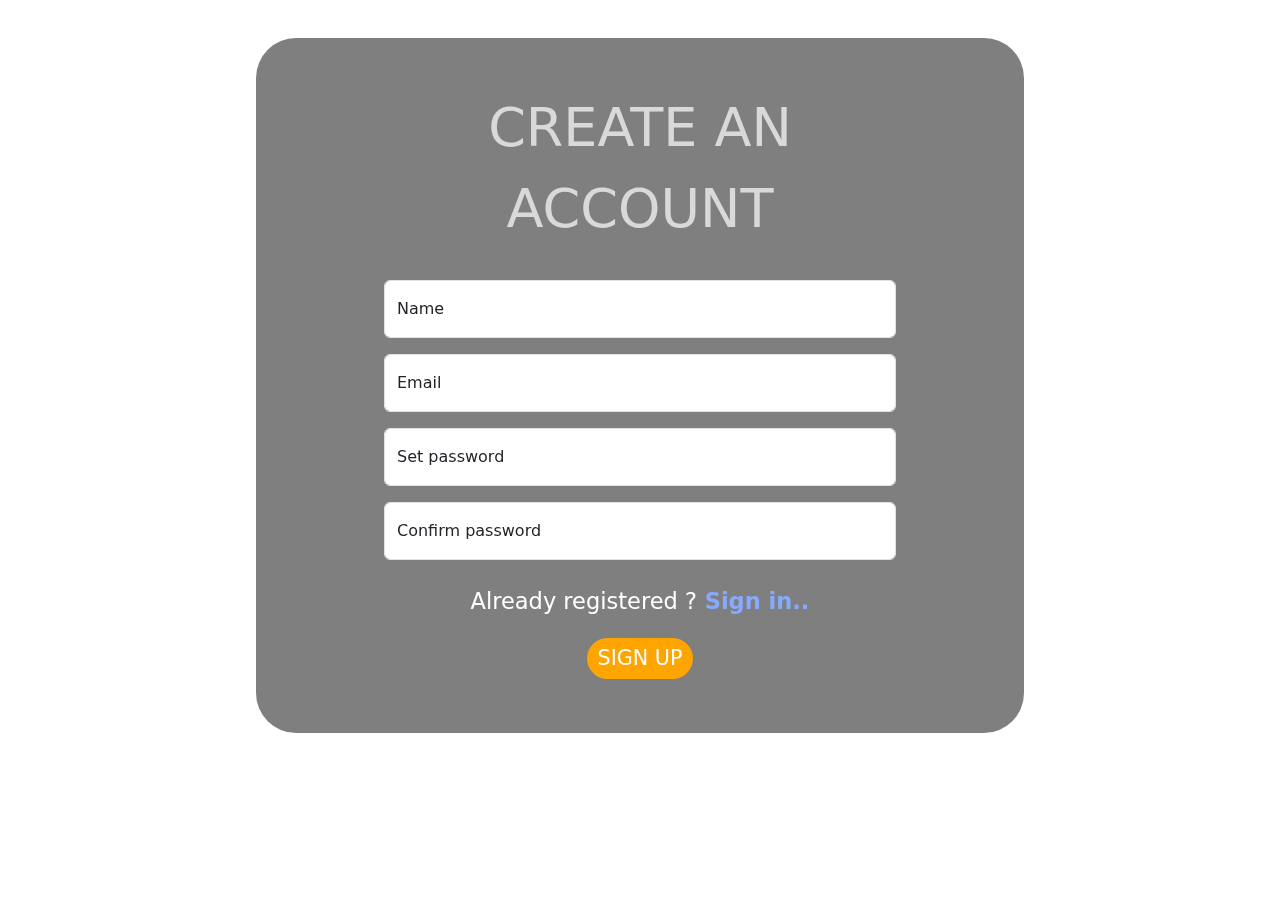
<file: CreateAccount.html>
<!DOCTYPE html>
<html lang="en">

<head>
  <meta charset="UTF-8">
  <meta name="viewport" content="width=device-width, initial-scale=1.0">
  <link rel="icon" href="https://cdn-icons-png.flaticon.com/512/3237/3237447.png" title="books icons">
  <link rel="stylesheet" href="https://cdn.jsdelivr.net/npm/bootstrap@5.3.3/dist/css/bootstrap.min.css">
  <link rel="stylesheet" href="css/signup.css">
  <link rel="stylesheet" href="css/home.css">
  <title>Create an account</title>
</head>

<body class="fadein">
  <center>
    <div class="bg">
      <center>
        <p class="heading">CREATE AN ACCOUNT</p>
        <div class="form-floating mb-3">
          <input type="text" class="form-control" id="name" placeholder="Name">
          <label for="name">Name</label>
        </div>
        <div class="form-floating mb-3">
          <input type="email" class="form-control" id="email" placeholder="email">
          <label for="email">Email</label>
        </div>
        <div class="form-floating mb-3">
          <input type="password" class="form-control" id="Setpassword" placeholder="Set password">
          <label for="Setpassword">Set password</label>
        </div>
        <div class="form-floating mb-3">
          <input type="password" class="form-control" id="Confirmpassword" placeholder="Confirm password">
          <label for="Confirmpassword">Confirm password</label>
        </div>
        <p class="txt">
          Already registered ?<a href="login.html"><b> Sign in..</b></a>
        </p>
        <button type="submit" onClick="create_account()">SIGN UP</button>
      </center>
    </div>
  </center>
  <script src="js/signup.js" type="text/javascript"></script>
</body>

</html>
</file>
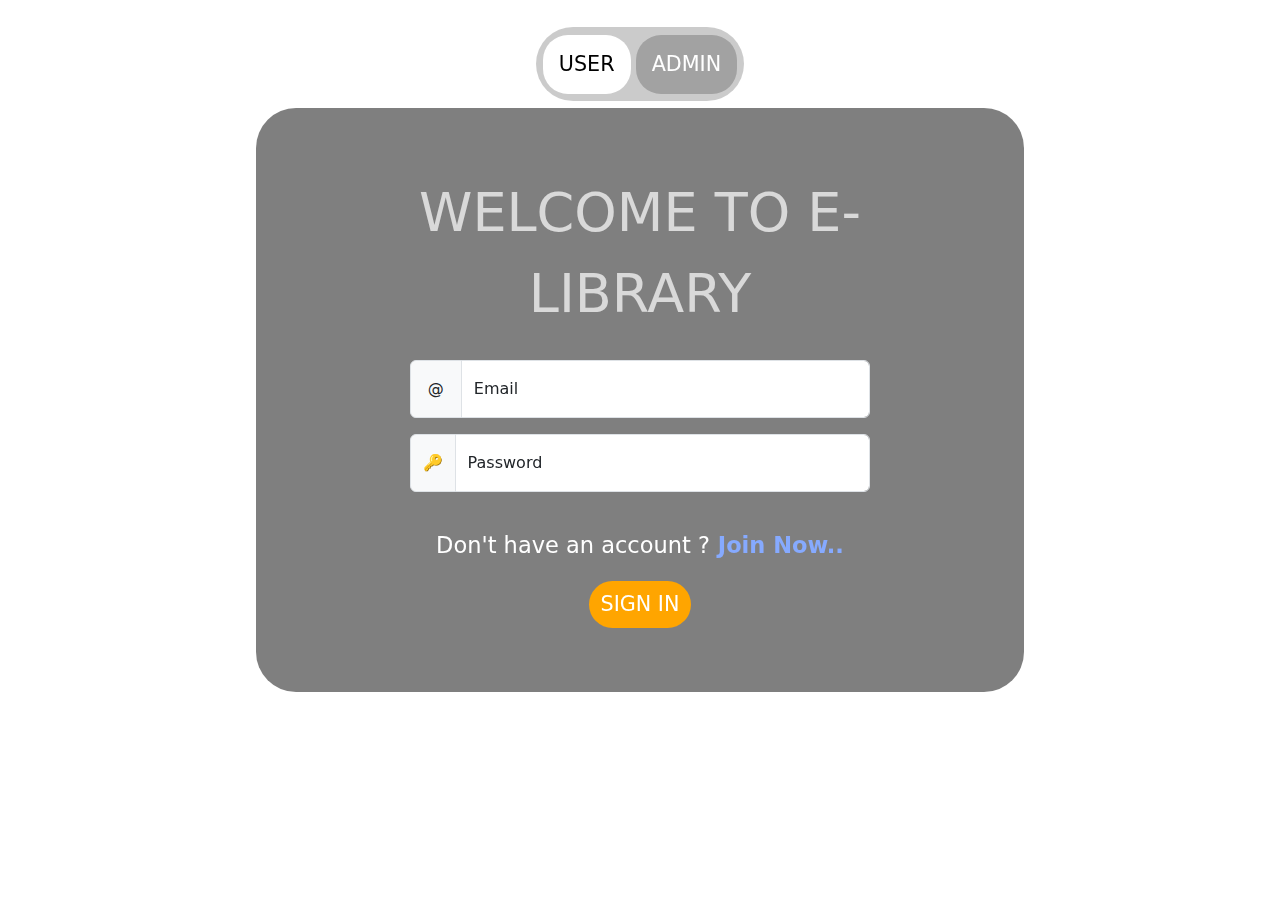
<file: login.html>
<!DOCTYPE html>
<html lang="en">

<head>
  <meta charset="UTF-8">
  <meta name="viewport" content="width=device-width, initial-scale=1.0">
  <link rel="stylesheet" href="https://cdn.jsdelivr.net/npm/bootstrap@5.3.3/dist/css/bootstrap.min.css">
  <link rel="icon" href="https://cdn-icons-png.flaticon.com/512/3237/3237447.png" title="books icons">
  <link rel="stylesheet" href="css/login.css" >
  <link rel="stylesheet" href="css/home.css">
  <title>Sign in</title>
</head>

<body>
  <center>
  <div class="tab">
    <button type="button" class="tablinks" onclick="openCity(event, 'user')" id="defaultOpen">USER</button>
    <button type="button" class="tablinks" onclick="openCity(event, 'admin')" >ADMIN</button>
  </div>
</center>
  
  <div id="user" class="tabcontent">
    <center class="fadein">
      <div class="bg">
        <p class="heading">WELCOME TO
          E-LIBRARY</p>
        <form action="userlogin" method="post">
          <div class="input-group mb-3">
            <span class="input-group-text">&nbsp;@&nbsp;</span>
            <div class="form-floating">
              <input type="text" class="form-control" id="user_mail" name="mail" placeholder="Email">
              <label for="floatingInputGroup1">Email</label>
            </div>
          </div>
          <div class="input-group mb-3">
            <span class="input-group-text">&#128273;</span>
            <div class="form-floating">
              <input type="password" class="form-control" id="user_password" name="password" placeholder="Password">
              <label for="floatingInputGroup1">Password</label>
            </div>
          </div>
          <p class="txt">
            Don't have an account ?<a href="CreateAccount"><b> Join
                Now..</b></a>
          </p>
          <button type="submit">SIGN IN</button>
        </form>
      </div>
    </center>
  </div>

  <div id="admin" class="tabcontent">
    <center class="fadein">
      <div class="bg">
        <p class="heading"><small>WELCOME TO ADMINISTRATIVE PANEL</small></p>
        <form action="login" method="post">
          <div class="input-group mb-3">
            <span class="input-group-text">&nbsp;ID&nbsp;</span>
            <input id="admincode" name="id" type="text" class="form-control" aria-label="Sizing example input" aria-describedby="inputGroup-sizing-default" placeholder="ELA code">
          </div>
          <div class="input-group mb-3">
            <span class="input-group-text">&nbsp;@&nbsp;</span>
            <div class="form-floating">
              <input type="text" name="username" class="form-control" id="adminusername" placeholder="Username">
              <label for="floatingInputGroup1">Username</label>
            </div>
          </div>
          <div class="input-group mb-3">
            <span class="input-group-text">&#128273;</span>
            <div class="form-floating">
              <input type="password" name="password" class="form-control" id="adminpassword" placeholder="Username">
              <label for="floatingInputGroup1">Password</label>
            </div>
          </div>
          <button type="submit">LOG IN</button>
        </form>
      </div>
    </center>
  </div>
  <script type="text/javascript" src="js/login.js"></script>
</body>

</html>
</file>
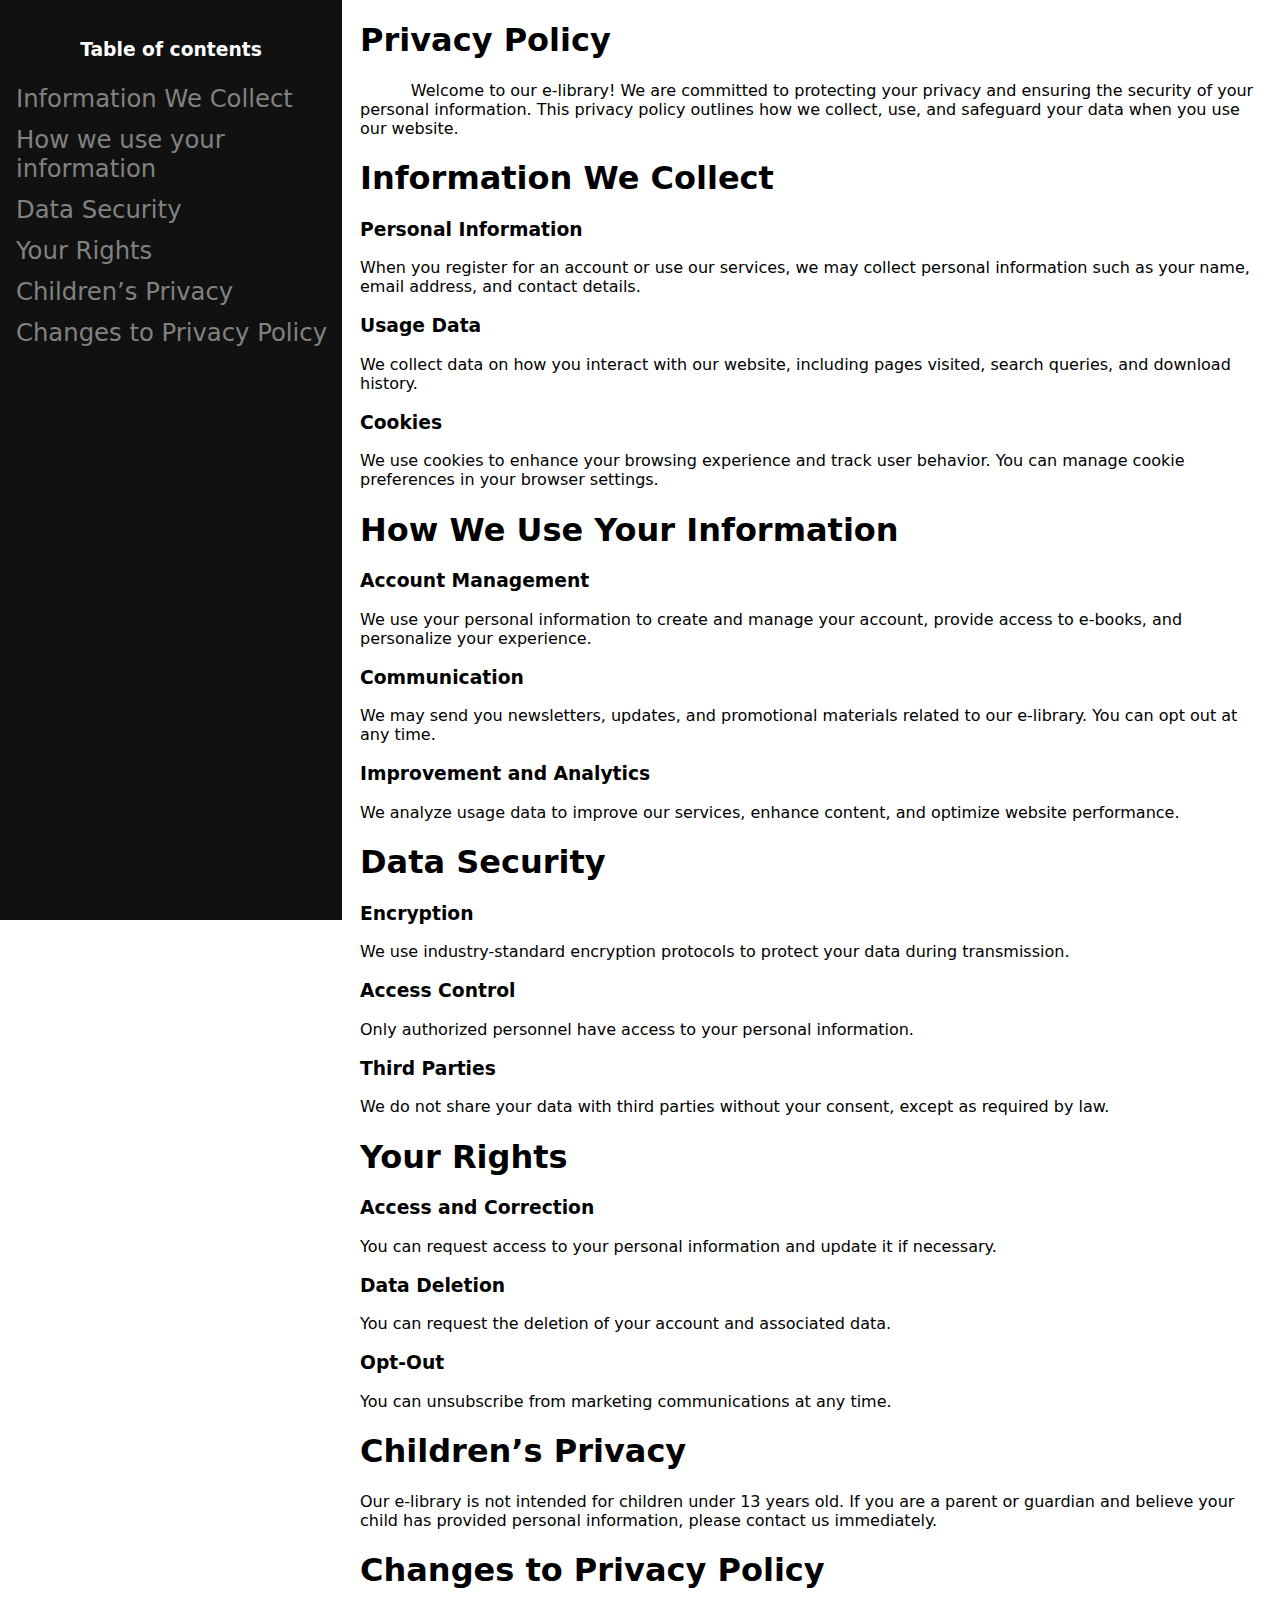
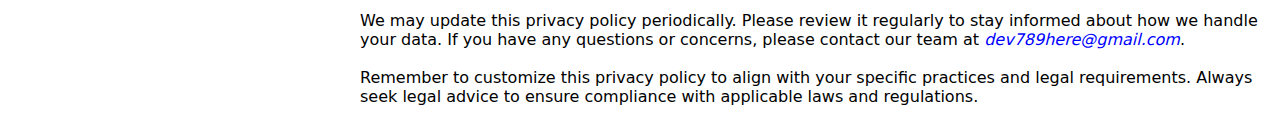
<file: privacy.html>
<!DOCTYPE html>
<html lang="en">

<head>
  <meta charset="UTF-8">
  <meta name="viewport" content="width=device-width, initial-scale=1.0">
  <link rel="stylesheet" href="css/privacy.css">
  <link rel="icon" href="https://cdn.iconscout.com/icon/free/png-256/free-privacy-29-917039.png" title="privacy lock">
  <title>Privacy Policy</title>

</head>

<body>
  <div class="sidenav"><center>
<h3 style="color: white;">Table of contents</h3>

<a class="dropdown-btn">Information We Collect
</a>
<div class="dropdown-container">
  <a class="navitem" href="#item-1-1">Personal Information</a>
  <a class="navitem" href="#item-1-2">Usage Data</a>
  <a class="navitem" href="#item-1-3">Cookies</a>
</div>

<a class="dropdown-btn">How we use your information
</a>
<div class="dropdown-container">
  <a class="navitem" href="#item-2-1">Account Management</a>
  <a class="navitem" href="#item-2-2">Communication</a>
  <a class="navitem" href="#item-2-3">Improvement and Analytics</a>
</div>

<a class="dropdown-btn">Data Security
</a>
<div class="dropdown-container">
  <a class="navitem" href="#item-3-1">Encryption</a>
  <a class="navitem" href="#item-3-2">Access Control</a>
  <a class="navitem" href="#item-3-3">Third Parties</a>
</div>

<a class="dropdown-btn">Your Rights
</a>
<div class="dropdown-container">
  <a class="navitem" href="#item-4-1">Access and Correction</a>
  <a class="navitem" href="#item-4-2">Data Deletion</a>
  <a class="navitem" href="#item-4-3">Opt-Out</a>
</div>

    <a class="navitem" href="#phrase1">Children’s Privacy</a>
    <a class="navitem" href="#phrase2">Changes to Privacy Policy</a>
  </center></div>

  <!-- Page content -->
  <div class="main">
    <p>
    <h1>Privacy Policy
    </h1>
    &nbsp;&nbsp;&nbsp;&nbsp;&nbsp;&nbsp;&nbsp;&nbsp;&nbsp;&nbsp;Welcome to our e-library!
    We are committed to protecting your privacy and ensuring the security of your
    personal
    information. This privacy policy outlines how we collect, use, and safeguard your data when you use our
    website.
    </p>
    <div id="item-1">
      <h1>Information We Collect<h1>
    </div>
    <div id="item-1-1">
      <h3>Personal Information</h3>
      <p>When you register for an account or use our services, we may collect personal information such as your
        name, email address, and contact details.</p>
    </div>
    <div id="item-1-2">
      <h3>Usage Data</h3>
      <p>We collect data on how you interact with our website, including pages visited, search queries, and
        download history.</p>
    </div>
    <div id="item-1-3">
      <h3>
        Cookies
      </h3>
      <p>We use cookies to enhance your browsing experience and track user behavior. You can manage cookie
        preferences in your browser settings.</p>
    </div>
    <div id="item-2">
      <h1>How We Use Your Information
        <h1>
    </div>
    <div id="item-2-1">
      <h3>Account Management</h3>
      <p>We use your personal information to create and manage your account, provide access to e-books, and personalize
        your experience.</p>
    </div>
    <div id="item-2-2">
      <h3>Communication</h3>
      <p>We may send you newsletters, updates, and promotional materials related to our e-library. You can opt out at
        any time.</p>
    </div>
    <div id="item-2-3">
      <h3>Improvement and Analytics</h3>
      <p>We analyze usage data to improve our services, enhance content, and optimize website performance.</p>
    </div>
    <div id="item-3">
      <h1>Data Security
        <h1>
    </div>
    <div id="item-3-1">
      <h3>Encryption</h3>
      <p>We use industry-standard encryption protocols to protect your data during transmission.</p>
    </div>
    <div id="item-3-2">
      <h3>Access Control</h3>
      <p>Only authorized personnel have access to your personal information.</p>
    </div>
    <div id="item-3-3">
      <h3>Third Parties</h3>
      <p>We do not share your data with third parties without your consent, except as required by law.</p>
    </div>
    <div id="item-4">
      <h1>Your Rights
        <h1>
    </div>
    <div id="item-4-1">
      <h3>Access and Correction</h3>
      <p>You can request access to your personal information and update it if necessary.</p>
    </div>
    <div id="item-4-2">
      <h3>Data Deletion</h3>
      <p>You can request the deletion of your account and associated data.</p>
    </div>
    <div id="item-4-3">
      <h3>Opt-Out</h3>
      <p>You can unsubscribe from marketing communications at any time.</p>
    </div>
    <p>
    <h1 id="phrase1">Children’s Privacy
    </h1>
    Our e-library is not intended for children under 13 years old. If you are a parent or guardian and believe your
    child has provided personal information, please contact us immediately.
    </p>
    <p>
    <h1 id="phrase2">Changes to Privacy Policy
    </h1>
    We may update this privacy policy periodically. Please review it regularly to stay informed about how we handle your
    data. If you have any questions or concerns, please contact our team at <i
      style="color: blue;">dev789here@gmail.com</i>.<br><br>
    Remember to customize this privacy policy to align with your specific practices and legal requirements. Always seek
    legal advice to ensure compliance with applicable laws and regulations.
    </p>
  </div>
 <script src="js/privacy.js"></script>
</body>

</html>
</file>
<file: css/signup.css>
/* for signup page */
  .heading{
    color: rgba(255, 255, 255, 0.7); 
    font-weight: 300 ; 
    margin-bottom: 6%; 
    margin-top: 2%;
    font-size: 6vmin;
  }


  body {
    background-image: url(https://static.toiimg.com/photo/105046079.cms);
    background-size: cover;
    font-family: system-ui, -apple-system, BlinkMacSystemFont, 'Segoe UI', Roboto, Oxygen, Ubuntu, Cantarell, 'Open Sans', 'Helvetica Neue', sans-serif;
  }

  .bg {
    display:inline-block;
    background-color: rgba(0, 0, 0, .5);
    width: 60vw;
    min-width: 300px;       
    padding: 3% 10% 3% 10%;
    margin: 3% 2% 3% 2%;
    border-radius: 40px;
    backdrop-filter: blur(5px);
  }
  .txt{
    color: white; 
    margin-top: 5%;
    font-size: 2.5vmin;
  }
  .txt > a{
    text-decoration: none; 
    color: rgb(134, 170, 255);
  }
  button {
    margin-top: .5%;
    margin-bottom: 3%;
    color: white; 
    background-color: orange; 
    padding: 8px 12px; 
    border-radius: 25px;
    border-style: hidden;
    font-size: 2.3vmin;
  }

  button:hover,
  a:hover {
    opacity: 0.8;
  }  /* for signup page */
  .heading{
    color: rgba(255, 255, 255, 0.7); 
    font-weight: 300 ; 
    margin-bottom: 6%; 
    margin-top: 2%;
    font-size: 6vmin;
  }


  body {
    background-image: url(https://static.toiimg.com/photo/105046079.cms);
    background-size: cover;
    font-family: system-ui, -apple-system, BlinkMacSystemFont, 'Segoe UI', Roboto, Oxygen, Ubuntu, Cantarell, 'Open Sans', 'Helvetica Neue', sans-serif;
  }

  .bg {
    display:inline-block;
    background-color: rgba(0, 0, 0, .5);
    width: 60%;
    padding: 3% 10% 3% 10%;
    margin: 3% 2% 3% 2%;
    border-radius: 40px;
    backdrop-filter: blur(5px);
  }
  .txt{
    color: white; 
    margin-top: 5%;
    font-size: 2.5vmin;
  }
  .txt > a{
    text-decoration: none; 
    color: rgb(134, 170, 255);
  }
  button {
    margin-top: .5%;
    margin-bottom: 3%;
    color: white; 
    background-color: orange; 
    padding: 1% 2% 1% 2%; 
    border-radius: 35px; 
    border-style: hidden;
    font-size: 2.3vmin;
  }

  button:hover,
  a:hover {
    opacity: 0.8;
  }  /* for signup page */
  .heading{
    color: rgba(255, 255, 255, 0.7); 
    font-weight: 300 ; 
    margin-bottom: 6%; 
    margin-top: 2%;
    font-size: 6vmin;
  }


  body {
    background-image: url(https://static.toiimg.com/photo/105046079.cms);
    background-size: cover;
    font-family: system-ui, -apple-system, BlinkMacSystemFont, 'Segoe UI', Roboto, Oxygen, Ubuntu, Cantarell, 'Open Sans', 'Helvetica Neue', sans-serif;
  }

  .bg {
    display:inline-block;
    background-color: rgba(0, 0, 0, .5);
    width: 60%;
    padding: 3% 10% 3% 10%;
    margin: 3% 2% 3% 2%;
    border-radius: 40px;
    backdrop-filter: blur(5px);
  }
  .txt{
    color: white; 
    margin-top: 5%;
    font-size: 2.5vmin;
  }
  .txt > a{
    text-decoration: none; 
    color: rgb(134, 170, 255);
  }
  button {
    margin-top: .5%;
    margin-bottom: 3%;
    color: white; 
    background-color: orange; 
    padding: 1% 2% 1% 2%; 
    border-radius: 35px; 
    border-style: hidden;
    font-size: 2.3vmin;
  }

  button:hover,
  a:hover {
    opacity: 0.8;
  }
</file>
<file: css/home.css>
.divbar {
    overflow: hidden;
    background-color: rgb(47, 47, 47);
    position: -webkit-sticky; /* For Safari */
    position: sticky;
    top: 0;
  z-index:3;
  font-family: system-ui, -apple-system, BlinkMacSystemFont, 'Segoe UI', Roboto, Oxygen, Ubuntu, Cantarell, 'Open Sans', 'Helvetica Neue', sans-serif;
}

.divbar-container {
    display: flex;
    justify-content: space-between;
    align-items: center;
    padding: 9px 20px;
}

.div-links {
    list-style: none;
    padding: 0;
    margin: 0;
    display: flex;
}

.div-links li {
    margin-left: 20px;
}

.div-links a, .divitem{
    color: white;
    text-decoration: none;
    padding: 8px 16px;
    display: block;
    cursor:pointer;
        opacity:0.7;
}

.div-links a:hover, .divitem:hover{
    opacity:1;
}

.menu-icon {
    display: none;
    flex-direction: column;
    cursor: pointer;
}

.menu-icon .bar {
    width: 25px;
    height: 3px;
    background-color: white;
    margin: 4px 0;
}

/* Responsive styling */
@media (max-width: 768px) {
    .div-links {
        display: none;
        flex-direction: column;
        width: 100%;
        background-color: #333;
        position: fixed;
        top: 50px;
        left: 0;
        padding-bottom: 10px;
    }

    .div-links.show {
        display: flex;
    }

    .div-links li {
        margin: 0;
    }

    .menu-icon {
        display: flex;
    }
}
.container {
  display: inline-block;
  padding-top: 5px;
}

.typewriter {
  font-size: 16vmin;
  width: 75vmin;
  overflow: hidden;
  /* Ensures the content is not revealed until the animation */
  border-right: .1em solid orange;
  /* The typwriter cursor */
  white-space: nowrap;
  /* Keeps the content on a single line */
  margin: 0 auto;
  /* Gives that scrolling effect as the typing happens */
  animation:
    typing 1.5s steps(9),
    blink-caret .8s step-end infinite;
}

/* The typing effect */
@keyframes typing {
  from {
    width: 0
  }
}

/* The typewriter cursor effect */
@keyframes blink-caret {
  50% {
    border-color: transparent
  }
}

#searchbox {
  padding-top: 5px;
  padding-bottom: 20px;
}

#searchbox input {
  width: 63%;
  height: 50px;
  border-style: solid;
  border-width: 3px;
  border-color: rgb(244, 244, 244);
  border-radius: 30px 30px 30px 30px;
}

#searchbox button {
  height: 50px;
  border-radius: 30px 30px 30px 30px;
}

.ebooks {
  display: inline-block;
  margin: 2% 3% 2% 3%;
  width: 25vmin;
  height: 10%;
  text-align: center;
  font-size: 70%;
  transition: .5s;
}

.ebooks:hover {
opacity: 0.8;
transform: scale(102%);
transition: .5s;
}

#bookssuggestion {
  padding: 0 10% 5% 10%;
}

.bookthumbnail {
  aspect-ratio: 5/8;
  object-fit: cover;
  object-position: center;
}

.fadein {
  animation: fadein 2s;
}

@keyframes fadein {
  0% {
    opacity: 0;
  }

  100% {
    opacity: 1;
  }
}

/* for cards */
.floating {
  animation-name: floating;
  animation-duration: 3s;
  animation-iteration-count: infinite;
  animation-timing-function: ease-in-out;
}

@keyframes floating {
  0% {
    transform: translate(0, 0px);
  }

  50% {
    transform: translate(0, 12px);
  }

  100% {
    transform: translate(0, -0px);
  }
}

.cards {
  width: 45vmin;
  height: 40vmin;
  background-color: white;
  font-size: 2.5vmin;
  display: inline-block;
  margin: 3% 3% 4% 3%;
  border-radius: 50px 50px 50px 50px;
  border-style: hidden;
  border-width: 2px;
  box-shadow: 2px 6px 3px black;
  font-family: system-ui, -apple-system, BlinkMacSystemFont, 'Segoe UI', Roboto, Oxygen, Ubuntu, Cantarell, 'Open Sans', 'Helvetica Neue', sans-serif;
}

.cardbody {
  padding: 11% 11% 11% 11%;
}

p.cardtext {
  margin-top: 5%;
  margin-bottom: 10%;
  width: 100%;
}

.cards:hover {
  transition: 0.3s;
  transform: scale(103%);
  box-shadow: 5px 6px 6px black;
}

.cardbotton {
  padding: 4% 7% 5% 7%;
  border-radius: 50px 50px 50px 50px;
  text-decoration: none;
    background-image: linear-gradient(to right, #103ce7, #3cdffa);
}

.card-imgtop {
  width: 10vmin;
  height: 10vmin;
  aspect-ratio: 2/2;
  object-fit: cover;
  object-position: center;
}

.cardbotton:hover {
  opacity: 0.8;
}

/* faq */
#faq {
  background-color:white;
  padding: 4vh 1% 1% 1%;
  margin: 4% 7% 5% 7%;
  border-radius:15px
}
#faq > h4{
    margin-left: 2vh;
    font-family:Georgia, 'Times New Roman', Times, serif;
    margin-bottom: 2vh;
    font-size: 4.5vmin;
}
.accordion-button{
  font-size:3vmin;
}
.accordion-body{
  font-size:2.4vmin;
  color:#858585
}


/* footer */
footer {
  font-family: system-ui, -apple-system, BlinkMacSystemFont, 'Segoe UI', Roboto, Oxygen, Ubuntu, Cantarell, 'Open Sans', 'Helvetica Neue', sans-serif;
}

.aboutus {
  text-align: left;
  display: inline-block;
  font-size: 2.4vmin;
  margin-top: 3%;
}

.endline {
  text-align: left;
  font-size: 1.8vmin;
  padding-top: 1%;
  width: 85%
}
.navitem,
.ed {
  float: right;
  margin-left: 4%;
  color: white;
  opacity: 0.7;
  text-decoration: none;
}

.navitem:hover {
  opacity: 0.5;
}

 #myBtn {
  display: none; /* Hidden by default */
  position: fixed; /* Fixed/sticky position */
  bottom: 20px; /* Place the button at the bottom of the page */
  right: 30px; /* Place the button 30px from the right */
  z-index: 99; /* Make sure it does not overlap other elements */
  border: none; /* Remove borders */
  color: white; /* Text color */
  cursor: pointer; /* Add a mouse pointer on hover */
  background-color: rgba(255, 255, 255, 0.619);
  border-radius: 10px; /* Rounded corners */
  font-size: 18px; /* Increase font size */
}

#myBtn:hover {
  background-color: #555; /* Add a dark-grey background on hover */
}

.top{
  aspect-ratio: 2/2;
  width: 25px;
}

.logo{
aspect-ratio:2/2;
  object-fit:cover;
  object-position:center;
  width:35px;
}

/* Hide the overlay and popup initially */
.hidden {
    display: none;
}

/* Style the overlay (blurred background) */
#overlay {
    position: fixed;
    top: 0;
    left: 0;
    width: 100%;
    height: 100%;
    background-color: rgba(0, 0, 0, 0.5); /* Semi-transparent black */
    backdrop-filter: blur(5px); /* Apply the blur effect */
    z-index: 4;
}

/* Style the popup */
#popup {
    position: fixed;
    top: 50%;
    left: 50%;
    transform: translate(-50%, -50%);
    padding: 10px 1vw 10px 4vw;
    border-radius: 10px;
    box-shadow: 0 2px 10px rgba(0, 0, 0, 0.2);
    z-index: 5;
     height: 75vh;
    width:85vw;
    overflow-y:scroll;
    background-color:white;
}
#closePopup{
  font-size:30px;
  float:right;
  cursor: pointer;
}
#updates > i {
  margin:2% 0 -1% 2%;
  display:block;
  font-size:20px;
}
#updates > h1{
    font-weight: bolder;
    display: inline;
}
#updates > ul{
  opacity:0.7;
}
#updateimage{
  aspect-ratio:16/9;
  width:95%;
  height:30vh;
  border-radius:15px;
  object-fit:cover;
  object-position:center;
}
#announce{
  aspect-ratio:2/2;
  object-fit:cover;
  object-position:center;
  width:10vmin;
  margin-bottom:2vh;
}
</file>
<file: css/login.css>
button {
    margin-top: .5%;
    color: white; 
    background-color: orange; 
    padding: 8px 12px; 
    border-radius: 25px; 
    border-style: hidden;
    font-size: 2.3vmin;
  }

  button:hover,
  a:hover {
    opacity: 0.8;
  }

  body {
    background-image: url(https://static.toiimg.com/photo/105046079.cms);
    background-size: cover;
    font-family: system-ui, -apple-system, BlinkMacSystemFont, 'Segoe UI', Roboto, Oxygen, Ubuntu, Cantarell, 'Open Sans', 'Helvetica Neue', sans-serif;
  }

  .bg {
    display:block;
    background-color: rgba(0, 0, 0, .5);
    width: 60vw;
    min-width: 300px;    
    padding: 5% 12% 5% 12%;
    margin: 0 7% 6% 7%;
    border-radius: 40px;
    backdrop-filter: blur(5px);
  }
  .heading{
    color: rgba(255, 255, 255, 0.7); 
    font-weight: 300 ; 
    padding-bottom:10px; 
    font-size: 6vmin;
  }
  .txt{
    color: white; 
    margin-top: 8%;
    font-size: 2.5vmin;
  }
  .txt > a{
    text-decoration: none; 
    color: rgb(134, 170, 255);
  }

  
  .tab {
    display: inline-block;
    overflow: hidden;
    background-color: rgba(0, 0, 0, 0.203);
    padding: 7px;
    border-radius: 40px;
    margin-top: 3vmin;
    backdrop-filter: blur(10px);
  }
  
  /* Style the buttons that are used to open the tab content */
  .tab > button {
    background-color: inherit;
    border: none;
    outline: none;
    cursor: pointer;
    padding: 14px 16px;
    transition: 0.3s;
  }
  
  /* Create an active/current tablink class */
  .tab button.active {
    background-color: white;
    color: black;
 }
  
  /* Style the tab content */
  .tabcontent {
    display: none;
  }
</file>
<file: css/privacy.css>
body{
    font-family: system-ui, -apple-system, BlinkMacSystemFont, 'Segoe UI', Roboto, Oxygen, Ubuntu, Cantarell, 'Open Sans', 'Helvetica Neue', sans-serif;
}
:root{
    --sidebarwidth:38vmin
}
/* The sidebar menu */
.sidenav {
    height: 100%; /* Full-height: remove this if you want "auto" height */
    width: var(--sidebarwidth); /* Set the width of the sidebar */
    position: fixed; /* Fixed Sidebar (stay in place on scroll) */
    z-index: 1; /* Stay on top */
    top: 0; /* Stay at the top */
    left: 0;
    background-color: #111; /* Black */
    overflow-x: hidden; /* Disable horizontal scroll */
    padding-top: 20px;
  }
  
  /* The navigation menu links */
  .navitem ,.dropdown-btn  {
    padding: 6px 8px 6px 16px;
    text-decoration: none;
    font-size: 2.7vmin;
    color: #818181;
    display: block;
    text-align: left;
  }
  
  /* When you mouse over the navigation links, change their color */
  .sidenav a:hover,  .dropdown-btn:hover {
    color: #f1f1f1;
  }
  
  /* Style page content */
  .main {
    margin-left: var(--sidebarwidth); /* Same as the width of the sidebar */
    padding: 0px 10px;
  }
  
  /* On smaller screens, where height is less than 450px, change the style of the sidebar (less padding and a smaller font size) */
  @media screen and (max-height: 450px) {
    .sidenav {padding-top: 15px;}
    .sidenav a {font-size: 18px;}
  }

  /* Add an active class to the active dropdown button */
.active {
    background-color: green;
    color: white;
  }
  
  /* Dropdown container (hidden by default). Optional: add a lighter background color and some left padding to change the design of the dropdown content */
  .dropdown-container {
    display: none;
    background-color: #262626;
    padding-left: 8px;
  }
</file>
